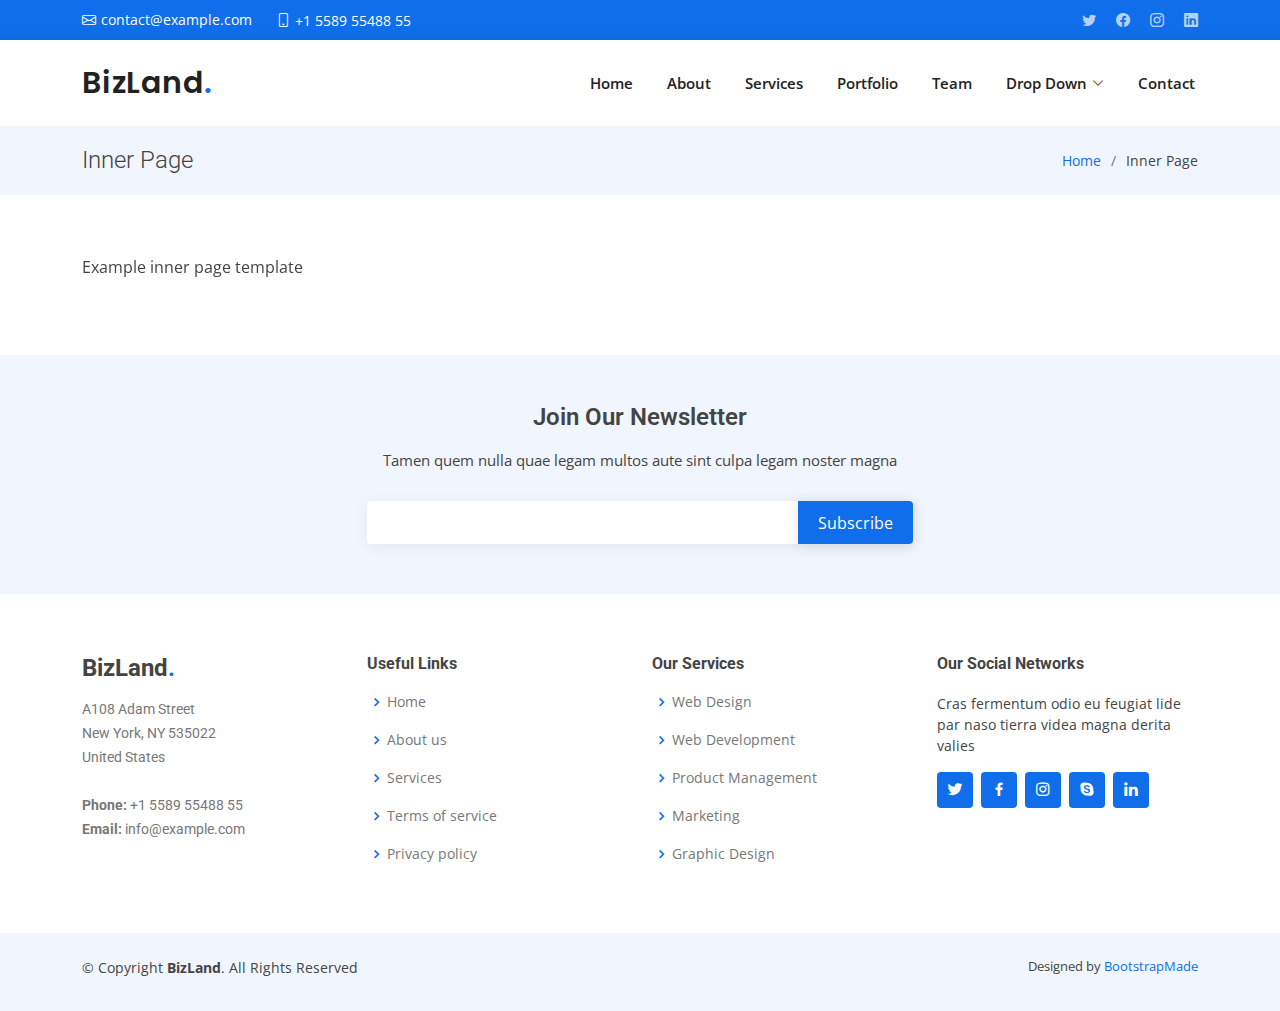
<file: inner-page.html>
<!DOCTYPE html>
<html lang="en">

<head>
  <meta charset="utf-8">
  <meta content="width=device-width, initial-scale=1.0" name="viewport">

  <title>Inner Page - UI UX Design School</title>
  <meta content="" name="description">
  <meta content="" name="keywords">

  <!-- Favicons -->
  <link href="assets/img/favicon.png" rel="icon">
  <link href="assets/img/apple-touch-icon.png" rel="apple-touch-icon">

  <!-- Google Fonts -->
  <link href="https://fonts.googleapis.com/css?family=Open+Sans:300,300i,400,400i,600,600i,700,700i|Roboto:300,300i,400,400i,500,500i,600,600i,700,700i|Poppins:300,300i,400,400i,500,500i,600,600i,700,700i" rel="stylesheet">

  <!-- Vendor CSS Files -->
  <link href="assets/vendor/aos/aos.css" rel="stylesheet">
  <link href="assets/vendor/bootstrap/css/bootstrap.min.css" rel="stylesheet">
  <link href="assets/vendor/bootstrap-icons/bootstrap-icons.css" rel="stylesheet">
  <link href="assets/vendor/boxicons/css/boxicons.min.css" rel="stylesheet">
  <link href="assets/vendor/glightbox/css/glightbox.min.css" rel="stylesheet">
  <link href="assets/vendor/swiper/swiper-bundle.min.css" rel="stylesheet">

  <!-- Template Main CSS File -->
  <link href="assets/css/style.css" rel="stylesheet">

  <!-- =======================================================
  * Template Name: BizLand - v3.9.1
  * Template URL: https://bootstrapmade.com/bizland-bootstrap-business-template/
  * Author: BootstrapMade.com
  * License: https://bootstrapmade.com/license/
  ======================================================== -->
</head>

<body>

  <!-- ======= Top Bar ======= -->
  <section id="topbar" class="d-flex align-items-center">
    <div class="container d-flex justify-content-center justify-content-md-between">
      <div class="contact-info d-flex align-items-center">
        <i class="bi bi-envelope d-flex align-items-center"><a href="mailto:contact@example.com">contact@example.com</a></i>
        <i class="bi bi-phone d-flex align-items-center ms-4"><span>+1 5589 55488 55</span></i>
      </div>
      <div class="social-links d-none d-md-flex align-items-center">
        <a href="#" class="twitter"><i class="bi bi-twitter"></i></a>
        <a href="#" class="facebook"><i class="bi bi-facebook"></i></a>
        <a href="#" class="instagram"><i class="bi bi-instagram"></i></a>
        <a href="#" class="linkedin"><i class="bi bi-linkedin"></i></i></a>
      </div>
    </div>
  </section>

  <!-- ======= Header ======= -->
  <header id="header" class="d-flex align-items-center">
    <div class="container d-flex align-items-center justify-content-between">

      <h1 class="logo"><a href="index.html">BizLand<span>.</span></a></h1>
      <!-- Uncomment below if you prefer to use an image logo -->
      <!-- <a href="index.html" class="logo"><img src="assets/img/logo.png" alt=""></a>-->

      <nav id="navbar" class="navbar">
        <ul>
          <li><a class="nav-link scrollto " href="#hero">Home</a></li>
          <li><a class="nav-link scrollto" href="#about">About</a></li>
          <li><a class="nav-link scrollto" href="#services">Services</a></li>
          <li><a class="nav-link scrollto " href="#portfolio">Portfolio</a></li>
          <li><a class="nav-link scrollto" href="#team">Team</a></li>
          <li class="dropdown"><a href="#"><span>Drop Down</span> <i class="bi bi-chevron-down"></i></a>
            <ul>
              <li><a href="#">Drop Down 1</a></li>
              <li class="dropdown"><a href="#"><span>Deep Drop Down</span> <i class="bi bi-chevron-right"></i></a>
                <ul>
                  <li><a href="#">Deep Drop Down 1</a></li>
                  <li><a href="#">Deep Drop Down 2</a></li>
                  <li><a href="#">Deep Drop Down 3</a></li>
                  <li><a href="#">Deep Drop Down 4</a></li>
                  <li><a href="#">Deep Drop Down 5</a></li>
                </ul>
              </li>
              <li><a href="#">Drop Down 2</a></li>
              <li><a href="#">Drop Down 3</a></li>
              <li><a href="#">Drop Down 4</a></li>
            </ul>
          </li>
          <li><a class="nav-link scrollto" href="#contact">Contact</a></li>
        </ul>
        <i class="bi bi-list mobile-nav-toggle"></i>
      </nav><!-- .navbar -->

    </div>
  </header><!-- End Header -->

  <main id="main" data-aos="fade-up">

    <!-- ======= Breadcrumbs ======= -->
    <section class="breadcrumbs">
      <div class="container">

        <div class="d-flex justify-content-between align-items-center">
          <h2>Inner Page</h2>
          <ol>
            <li><a href="index.html">Home</a></li>
            <li>Inner Page</li>
          </ol>
        </div>

      </div>
    </section><!-- End Breadcrumbs -->

    <section class="inner-page">
      <div class="container">
        <p>
          Example inner page template
        </p>
      </div>
    </section>

  </main><!-- End #main -->

  <!-- ======= Footer ======= -->
  <footer id="footer">

    <div class="footer-newsletter">
      <div class="container">
        <div class="row justify-content-center">
          <div class="col-lg-6">
            <h4>Join Our Newsletter</h4>
            <p>Tamen quem nulla quae legam multos aute sint culpa legam noster magna</p>
            <form action="" method="post">
              <input type="email" name="email"><input type="submit" value="Subscribe">
            </form>
          </div>
        </div>
      </div>
    </div>

    <div class="footer-top">
      <div class="container">
        <div class="row">

          <div class="col-lg-3 col-md-6 footer-contact">
            <h3>BizLand<span>.</span></h3>
            <p>
              A108 Adam Street <br>
              New York, NY 535022<br>
              United States <br><br>
              <strong>Phone:</strong> +1 5589 55488 55<br>
              <strong>Email:</strong> info@example.com<br>
            </p>
          </div>

          <div class="col-lg-3 col-md-6 footer-links">
            <h4>Useful Links</h4>
            <ul>
              <li><i class="bx bx-chevron-right"></i> <a href="#">Home</a></li>
              <li><i class="bx bx-chevron-right"></i> <a href="#">About us</a></li>
              <li><i class="bx bx-chevron-right"></i> <a href="#">Services</a></li>
              <li><i class="bx bx-chevron-right"></i> <a href="#">Terms of service</a></li>
              <li><i class="bx bx-chevron-right"></i> <a href="#">Privacy policy</a></li>
            </ul>
          </div>

          <div class="col-lg-3 col-md-6 footer-links">
            <h4>Our Services</h4>
            <ul>
              <li><i class="bx bx-chevron-right"></i> <a href="#">Web Design</a></li>
              <li><i class="bx bx-chevron-right"></i> <a href="#">Web Development</a></li>
              <li><i class="bx bx-chevron-right"></i> <a href="#">Product Management</a></li>
              <li><i class="bx bx-chevron-right"></i> <a href="#">Marketing</a></li>
              <li><i class="bx bx-chevron-right"></i> <a href="#">Graphic Design</a></li>
            </ul>
          </div>

          <div class="col-lg-3 col-md-6 footer-links">
            <h4>Our Social Networks</h4>
            <p>Cras fermentum odio eu feugiat lide par naso tierra videa magna derita valies</p>
            <div class="social-links mt-3">
              <a href="#" class="twitter"><i class="bx bxl-twitter"></i></a>
              <a href="#" class="facebook"><i class="bx bxl-facebook"></i></a>
              <a href="#" class="instagram"><i class="bx bxl-instagram"></i></a>
              <a href="#" class="google-plus"><i class="bx bxl-skype"></i></a>
              <a href="#" class="linkedin"><i class="bx bxl-linkedin"></i></a>
            </div>
          </div>

        </div>
      </div>
    </div>

    <div class="container py-4">
      <div class="copyright">
        &copy; Copyright <strong><span>BizLand</span></strong>. All Rights Reserved
      </div>
      <div class="credits">
        <!-- All the links in the footer should remain intact. -->
        <!-- You can delete the links only if you purchased the pro version. -->
        <!-- Licensing information: https://bootstrapmade.com/license/ -->
        <!-- Purchase the pro version with working PHP/AJAX contact form: https://bootstrapmade.com/bizland-bootstrap-business-template/ -->
        Designed by <a href="https://bootstrapmade.com/">BootstrapMade</a>
      </div>
    </div>
  </footer><!-- End Footer -->

  <div id="preloader"></div>
  <a href="#" class="back-to-top d-flex align-items-center justify-content-center"><i class="bi bi-arrow-up-short"></i></a>

  <!-- Vendor JS Files -->
  <script src="assets/vendor/purecounter/purecounter_vanilla.js"></script>
  <script src="assets/vendor/aos/aos.js"></script>
  <script src="assets/vendor/bootstrap/js/bootstrap.bundle.min.js"></script>
  <script src="assets/vendor/glightbox/js/glightbox.min.js"></script>
  <script src="assets/vendor/isotope-layout/isotope.pkgd.min.js"></script>
  <script src="assets/vendor/swiper/swiper-bundle.min.js"></script>
  <script src="assets/vendor/waypoints/noframework.waypoints.js"></script>
  <script src="assets/vendor/php-email-form/validate.js"></script>

  <!-- Template Main JS File -->
  <script src="assets/js/main.js"></script>

</body>

</html>
</file>
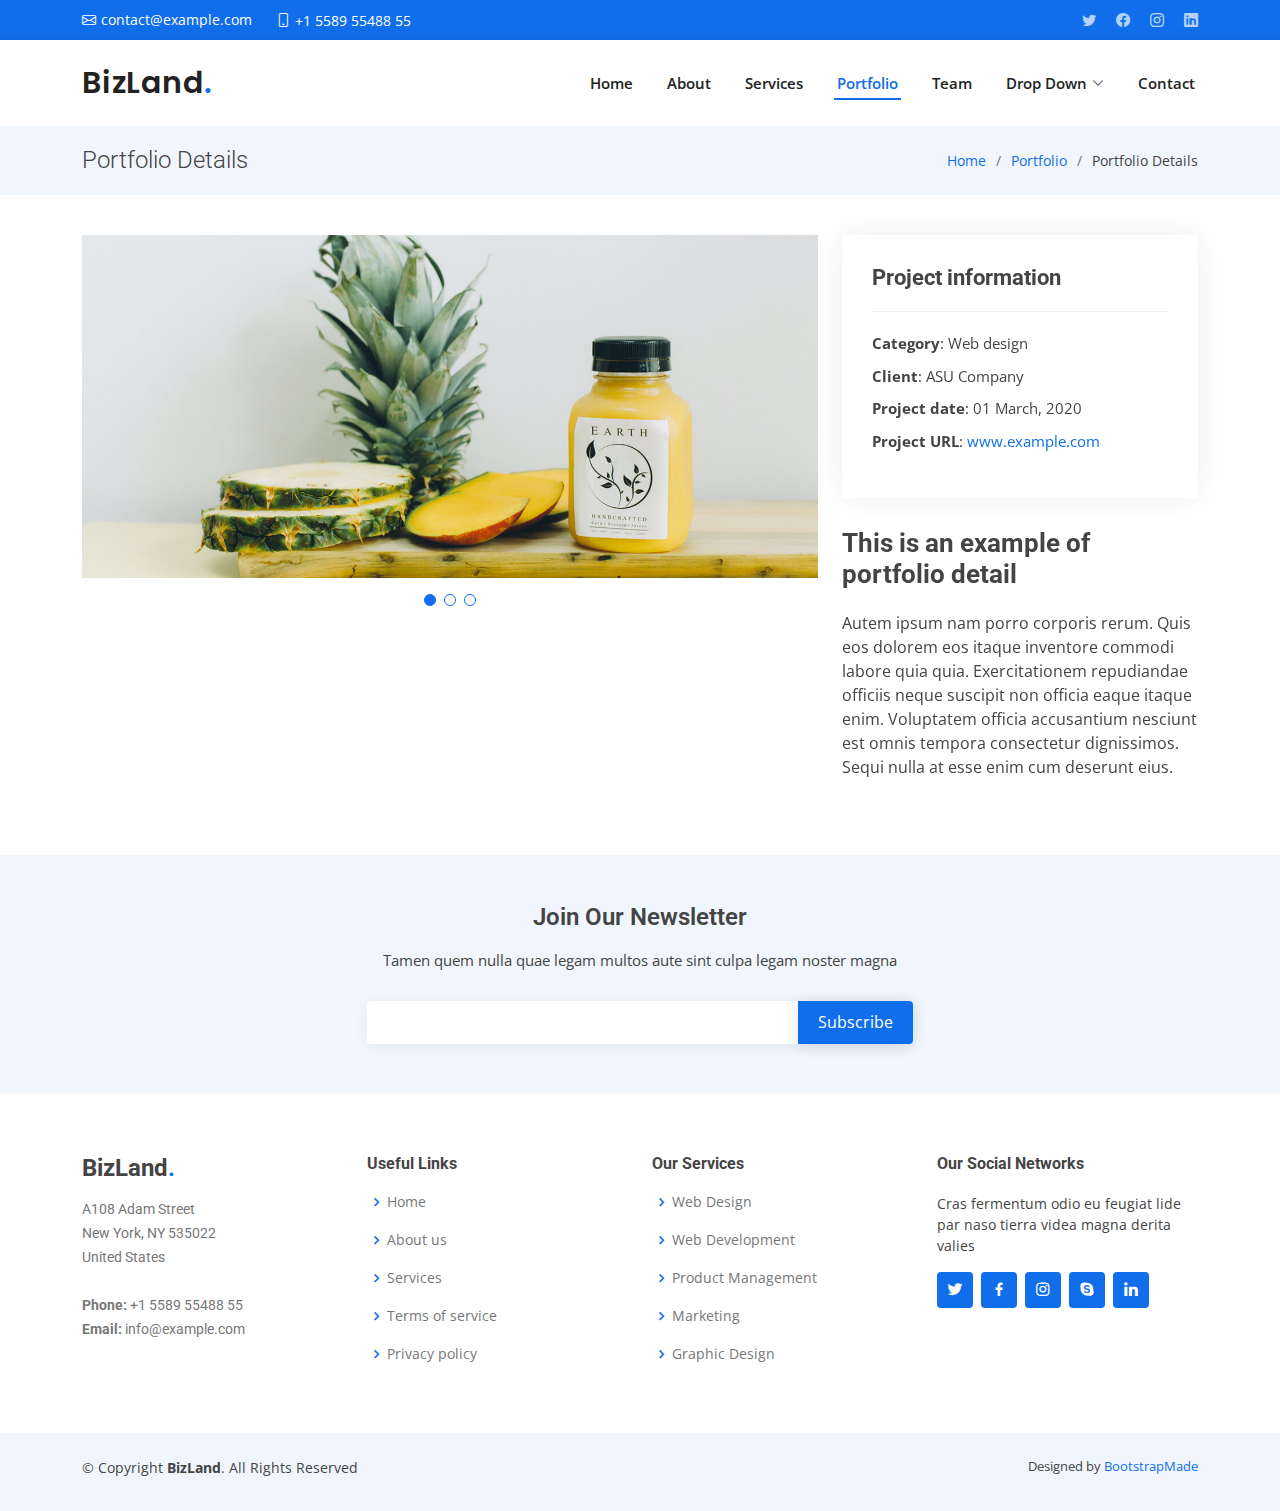
<file: portfolio-details.html>
<!DOCTYPE html>
<html lang="en">

<head>
  <meta charset="utf-8">
  <meta content="width=device-width, initial-scale=1.0" name="viewport">

  <title>Portfolio Details - UI UX Design School</title>
  <meta content="" name="description">
  <meta content="" name="keywords">

  <!-- Favicons -->
  <link href="assets/img/favicon.png" rel="icon">
  <link href="assets/img/apple-touch-icon.png" rel="apple-touch-icon">

  <!-- Google Fonts -->
  <link href="https://fonts.googleapis.com/css?family=Open+Sans:300,300i,400,400i,600,600i,700,700i|Roboto:300,300i,400,400i,500,500i,600,600i,700,700i|Poppins:300,300i,400,400i,500,500i,600,600i,700,700i" rel="stylesheet">

  <!-- Vendor CSS Files -->
  <link href="assets/vendor/aos/aos.css" rel="stylesheet">
  <link href="assets/vendor/bootstrap/css/bootstrap.min.css" rel="stylesheet">
  <link href="assets/vendor/bootstrap-icons/bootstrap-icons.css" rel="stylesheet">
  <link href="assets/vendor/boxicons/css/boxicons.min.css" rel="stylesheet">
  <link href="assets/vendor/glightbox/css/glightbox.min.css" rel="stylesheet">
  <link href="assets/vendor/swiper/swiper-bundle.min.css" rel="stylesheet">

  <!-- Template Main CSS File -->
  <link href="assets/css/style.css" rel="stylesheet">

  <!-- =======================================================
  * Template Name: BizLand - v3.9.1
  * Template URL: https://bootstrapmade.com/bizland-bootstrap-business-template/
  * Author: BootstrapMade.com
  * License: https://bootstrapmade.com/license/
  ======================================================== -->
</head>

<body>

  <!-- ======= Top Bar ======= -->
  <section id="topbar" class="d-flex align-items-center">
    <div class="container d-flex justify-content-center justify-content-md-between">
      <div class="contact-info d-flex align-items-center">
        <i class="bi bi-envelope d-flex align-items-center"><a href="mailto:contact@example.com">contact@example.com</a></i>
        <i class="bi bi-phone d-flex align-items-center ms-4"><span>+1 5589 55488 55</span></i>
      </div>
      <div class="social-links d-none d-md-flex align-items-center">
        <a href="#" class="twitter"><i class="bi bi-twitter"></i></a>
        <a href="#" class="facebook"><i class="bi bi-facebook"></i></a>
        <a href="#" class="instagram"><i class="bi bi-instagram"></i></a>
        <a href="#" class="linkedin"><i class="bi bi-linkedin"></i></i></a>
      </div>
    </div>
  </section>

  <!-- ======= Header ======= -->
  <header id="header" class="d-flex align-items-center">
    <div class="container d-flex align-items-center justify-content-between">

      <h1 class="logo"><a href="index.html">BizLand<span>.</span></a></h1>
      <!-- Uncomment below if you prefer to use an image logo -->
      <!-- <a href="index.html" class="logo"><img src="assets/img/logo.png" alt=""></a>-->

      <nav id="navbar" class="navbar">
        <ul>
          <li><a class="nav-link scrollto " href="#hero">Home</a></li>
          <li><a class="nav-link scrollto" href="#about">About</a></li>
          <li><a class="nav-link scrollto" href="#services">Services</a></li>
          <li><a class="nav-link scrollto active" href="#portfolio">Portfolio</a></li>
          <li><a class="nav-link scrollto" href="#team">Team</a></li>
          <li class="dropdown"><a href="#"><span>Drop Down</span> <i class="bi bi-chevron-down"></i></a>
            <ul>
              <li><a href="#">Drop Down 1</a></li>
              <li class="dropdown"><a href="#"><span>Deep Drop Down</span> <i class="bi bi-chevron-right"></i></a>
                <ul>
                  <li><a href="#">Deep Drop Down 1</a></li>
                  <li><a href="#">Deep Drop Down 2</a></li>
                  <li><a href="#">Deep Drop Down 3</a></li>
                  <li><a href="#">Deep Drop Down 4</a></li>
                  <li><a href="#">Deep Drop Down 5</a></li>
                </ul>
              </li>
              <li><a href="#">Drop Down 2</a></li>
              <li><a href="#">Drop Down 3</a></li>
              <li><a href="#">Drop Down 4</a></li>
            </ul>
          </li>
          <li><a class="nav-link scrollto" href="#contact">Contact</a></li>
        </ul>
        <i class="bi bi-list mobile-nav-toggle"></i>
      </nav><!-- .navbar -->

    </div>
  </header><!-- End Header -->

  <main id="main" data-aos="fade-up">

    <!-- ======= Breadcrumbs Section ======= -->
    <section class="breadcrumbs">
      <div class="container">

        <div class="d-flex justify-content-between align-items-center">
          <h2>Portfolio Details</h2>
          <ol>
            <li><a href="index.html">Home</a></li>
            <li><a href="portfolio.html">Portfolio</a></li>
            <li>Portfolio Details</li>
          </ol>
        </div>

      </div>
    </section><!-- Breadcrumbs Section -->

    <!-- ======= Portfolio Details Section ======= -->
    <section id="portfolio-details" class="portfolio-details">
      <div class="container">

        <div class="row gy-4">

          <div class="col-lg-8">
            <div class="portfolio-details-slider swiper">
              <div class="swiper-wrapper align-items-center">

                <div class="swiper-slide">
                  <img src="assets/img/portfolio/portfolio-details-1.jpg" alt="">
                </div>

                <div class="swiper-slide">
                  <img src="assets/img/portfolio/portfolio-details-2.jpg" alt="">
                </div>

                <div class="swiper-slide">
                  <img src="assets/img/portfolio/portfolio-details-3.jpg" alt="">
                </div>

              </div>
              <div class="swiper-pagination"></div>
            </div>
          </div>

          <div class="col-lg-4">
            <div class="portfolio-info">
              <h3>Project information</h3>
              <ul>
                <li><strong>Category</strong>: Web design</li>
                <li><strong>Client</strong>: ASU Company</li>
                <li><strong>Project date</strong>: 01 March, 2020</li>
                <li><strong>Project URL</strong>: <a href="#">www.example.com</a></li>
              </ul>
            </div>
            <div class="portfolio-description">
              <h2>This is an example of portfolio detail</h2>
              <p>
                Autem ipsum nam porro corporis rerum. Quis eos dolorem eos itaque inventore commodi labore quia quia. Exercitationem repudiandae officiis neque suscipit non officia eaque itaque enim. Voluptatem officia accusantium nesciunt est omnis tempora consectetur dignissimos. Sequi nulla at esse enim cum deserunt eius.
              </p>
            </div>
          </div>

        </div>

      </div>
    </section><!-- End Portfolio Details Section -->

  </main><!-- End #main -->

  <!-- ======= Footer ======= -->
  <footer id="footer">

    <div class="footer-newsletter">
      <div class="container">
        <div class="row justify-content-center">
          <div class="col-lg-6">
            <h4>Join Our Newsletter</h4>
            <p>Tamen quem nulla quae legam multos aute sint culpa legam noster magna</p>
            <form action="" method="post">
              <input type="email" name="email"><input type="submit" value="Subscribe">
            </form>
          </div>
        </div>
      </div>
    </div>

    <div class="footer-top">
      <div class="container">
        <div class="row">

          <div class="col-lg-3 col-md-6 footer-contact">
            <h3>BizLand<span>.</span></h3>
            <p>
              A108 Adam Street <br>
              New York, NY 535022<br>
              United States <br><br>
              <strong>Phone:</strong> +1 5589 55488 55<br>
              <strong>Email:</strong> info@example.com<br>
            </p>
          </div>

          <div class="col-lg-3 col-md-6 footer-links">
            <h4>Useful Links</h4>
            <ul>
              <li><i class="bx bx-chevron-right"></i> <a href="#">Home</a></li>
              <li><i class="bx bx-chevron-right"></i> <a href="#">About us</a></li>
              <li><i class="bx bx-chevron-right"></i> <a href="#">Services</a></li>
              <li><i class="bx bx-chevron-right"></i> <a href="#">Terms of service</a></li>
              <li><i class="bx bx-chevron-right"></i> <a href="#">Privacy policy</a></li>
            </ul>
          </div>

          <div class="col-lg-3 col-md-6 footer-links">
            <h4>Our Services</h4>
            <ul>
              <li><i class="bx bx-chevron-right"></i> <a href="#">Web Design</a></li>
              <li><i class="bx bx-chevron-right"></i> <a href="#">Web Development</a></li>
              <li><i class="bx bx-chevron-right"></i> <a href="#">Product Management</a></li>
              <li><i class="bx bx-chevron-right"></i> <a href="#">Marketing</a></li>
              <li><i class="bx bx-chevron-right"></i> <a href="#">Graphic Design</a></li>
            </ul>
          </div>

          <div class="col-lg-3 col-md-6 footer-links">
            <h4>Our Social Networks</h4>
            <p>Cras fermentum odio eu feugiat lide par naso tierra videa magna derita valies</p>
            <div class="social-links mt-3">
              <a href="#" class="twitter"><i class="bx bxl-twitter"></i></a>
              <a href="#" class="facebook"><i class="bx bxl-facebook"></i></a>
              <a href="#" class="instagram"><i class="bx bxl-instagram"></i></a>
              <a href="#" class="google-plus"><i class="bx bxl-skype"></i></a>
              <a href="#" class="linkedin"><i class="bx bxl-linkedin"></i></a>
            </div>
          </div>

        </div>
      </div>
    </div>

    <div class="container py-4">
      <div class="copyright">
        &copy; Copyright <strong><span>BizLand</span></strong>. All Rights Reserved
      </div>
      <div class="credits">
        <!-- All the links in the footer should remain intact. -->
        <!-- You can delete the links only if you purchased the pro version. -->
        <!-- Licensing information: https://bootstrapmade.com/license/ -->
        <!-- Purchase the pro version with working PHP/AJAX contact form: https://bootstrapmade.com/bizland-bootstrap-business-template/ -->
        Designed by <a href="https://bootstrapmade.com/">BootstrapMade</a>
      </div>
    </div>
  </footer><!-- End Footer -->

  <div id="preloader"></div>
  <a href="#" class="back-to-top d-flex align-items-center justify-content-center"><i class="bi bi-arrow-up-short"></i></a>

  <!-- Vendor JS Files -->
  <script src="assets/vendor/purecounter/purecounter_vanilla.js"></script>
  <script src="assets/vendor/aos/aos.js"></script>
  <script src="assets/vendor/bootstrap/js/bootstrap.bundle.min.js"></script>
  <script src="assets/vendor/glightbox/js/glightbox.min.js"></script>
  <script src="assets/vendor/isotope-layout/isotope.pkgd.min.js"></script>
  <script src="assets/vendor/swiper/swiper-bundle.min.js"></script>
  <script src="assets/vendor/waypoints/noframework.waypoints.js"></script>
  <script src="assets/vendor/php-email-form/validate.js"></script>

  <!-- Template Main JS File -->
  <script src="assets/js/main.js"></script>

</body>

</html>
</file>
<file: assets/css/style.css>
/**
* Template Name: BizLand - v3.9.1
* Template URL: https://bootstrapmade.com/bizland-bootstrap-business-template/
* Author: BootstrapMade.com
* License: https://bootstrapmade.com/license/
*/

/*--------------------------------------------------------------
# General
--------------------------------------------------------------*/
body {
  font-family: "Open Sans", sans-serif;
  color: #444444;
}

a {
  color: #106eea;
  text-decoration: none;
}

a:hover {
  color: #3b8af2;
  text-decoration: none;
}

h1,
h2,
h3,
h4,
h5,
h6 {
  font-family: "Roboto", sans-serif;
}

/*--------------------------------------------------------------
# Preloader
--------------------------------------------------------------*/
#preloader {
  position: fixed;
  top: 0;
  left: 0;
  right: 0;
  bottom: 0;
  z-index: 9999;
  overflow: hidden;
  background: #fff;
}

#preloader:before {
  content: "";
  position: fixed;
  top: calc(50% - 30px);
  left: calc(50% - 30px);
  border: 6px solid #106eea;
  border-top-color: #e2eefd;
  border-radius: 50%;
  width: 60px;
  height: 60px;
  -webkit-animation: animate-preloader 1s linear infinite;
  animation: animate-preloader 1s linear infinite;
}

@-webkit-keyframes animate-preloader {
  0% {
    transform: rotate(0deg);
  }

  100% {
    transform: rotate(360deg);
  }
}

@keyframes animate-preloader {
  0% {
    transform: rotate(0deg);
  }

  100% {
    transform: rotate(360deg);
  }
}

/*--------------------------------------------------------------
# Back to top button
--------------------------------------------------------------*/
.back-to-top {
  position: fixed;
  visibility: hidden;
  opacity: 0;
  right: 15px;
  bottom: 15px;
  z-index: 996;
  background: #106eea;
  width: 40px;
  height: 40px;
  border-radius: 4px;
  transition: all 0.4s;
}

.back-to-top i {
  font-size: 28px;
  color: #fff;
  line-height: 0;
}

.back-to-top:hover {
  background: #3284f1;
  color: #fff;
}

.back-to-top.active {
  visibility: visible;
  opacity: 1;
}

/*--------------------------------------------------------------
# Disable aos animation delay on mobile devices
--------------------------------------------------------------*/
@media screen and (max-width: 768px) {
  [data-aos-delay] {
    transition-delay: 0 !important;
  }
}

/*--------------------------------------------------------------
# Top Bar
--------------------------------------------------------------*/
#topbar {
  background: #106eea;
  height: 40px;
  font-size: 14px;
  transition: all 0.5s;
  color: #fff;
  padding: 0;
}

#topbar .contact-info i {
  font-style: normal;
  color: #fff;
}

#topbar .contact-info i a,
#topbar .contact-info i span {
  padding-left: 5px;
  color: #fff;
}

#topbar .contact-info i a {
  line-height: 0;
  transition: 0.3s;
  transition: 0.3s;
}

#topbar .contact-info i a:hover {
  color: #fff;
  text-decoration: underline;
}

#topbar .social-links a {
  color: rgba(255, 255, 255, 0.7);
  line-height: 0;
  transition: 0.3s;
  margin-left: 20px;
}

#topbar .social-links a:hover {
  color: white;
}

/*--------------------------------------------------------------
# Header
--------------------------------------------------------------*/
#header {
  background: #fff;
  transition: all 0.5s;
  z-index: 997;
  height: 86px;
  box-shadow: 0px 2px 15px rgba(0, 0, 0, 0.1);
}

#header.fixed-top {
  height: 70px;
}

#header .logo {
  font-size: 30px;
  margin: 0;
  padding: 0;
  line-height: 1;
  font-weight: 600;
  letter-spacing: 0.8px;
  font-family: "Poppins", sans-serif;
}

#header .logo a {
  color: #222222;
}

#header .logo a span {
  color: #106eea;
}

#header .logo img {
  max-height: 40px;
}

.scrolled-offset {
  margin-top: 70px;
}

/*--------------------------------------------------------------
# Navigation Menu
--------------------------------------------------------------*/
/**
* Desktop Navigation 
*/
.navbar {
  padding: 0;
}

.navbar ul {
  margin: 0;
  padding: 0;
  display: flex;
  list-style: none;
  align-items: center;
}

.navbar li {
  position: relative;
}

.navbar>ul>li {
  white-space: nowrap;
  padding: 10px 0 10px 28px;
}

.navbar a,
.navbar a:focus {
  display: flex;
  align-items: center;
  justify-content: space-between;
  padding: 0 3px;
  font-size: 15px;
  font-weight: 600;
  color: #222222;
  white-space: nowrap;
  transition: 0.3s;
  position: relative;
}

.navbar a i,
.navbar a:focus i {
  font-size: 12px;
  line-height: 0;
  margin-left: 5px;
}

.navbar>ul>li>a:before {
  content: "";
  position: absolute;
  width: 100%;
  height: 2px;
  bottom: -6px;
  left: 0;
  background-color: #106eea;
  visibility: hidden;
  width: 0px;
  transition: all 0.3s ease-in-out 0s;
}

.navbar a:hover:before,
.navbar li:hover>a:before,
.navbar .active:before {
  visibility: visible;
  width: 100%;
}

.navbar a:hover,
.navbar .active,
.navbar .active:focus,
.navbar li:hover>a {
  color: #106eea;
}

.navbar .dropdown ul {
  display: block;
  position: absolute;
  left: 28px;
  top: calc(100% + 30px);
  margin: 0;
  padding: 10px 0;
  z-index: 99;
  opacity: 0;
  visibility: hidden;
  background: #fff;
  box-shadow: 0px 0px 30px rgba(127, 137, 161, 0.25);
  transition: 0.3s;
}

.navbar .dropdown ul li {
  min-width: 200px;
}

.navbar .dropdown ul a {
  padding: 10px 20px;
  font-weight: 400;
}

.navbar .dropdown ul a i {
  font-size: 12px;
}

.navbar .dropdown ul a:hover,
.navbar .dropdown ul .active:hover,
.navbar .dropdown ul li:hover>a {
  color: #106eea;
}

.navbar .dropdown:hover>ul {
  opacity: 1;
  top: 100%;
  visibility: visible;
}

.navbar .dropdown .dropdown ul {
  top: 0;
  left: calc(100% - 30px);
  visibility: hidden;
}

.navbar .dropdown .dropdown:hover>ul {
  opacity: 1;
  top: 0;
  left: 100%;
  visibility: visible;
}

@media (max-width: 1366px) {
  .navbar .dropdown .dropdown ul {
    left: -90%;
  }

  .navbar .dropdown .dropdown:hover>ul {
    left: -100%;
  }
}

/**
* Mobile Navigation 
*/
.mobile-nav-toggle {
  color: #222222;
  font-size: 28px;
  cursor: pointer;
  display: none;
  line-height: 0;
  transition: 0.5s;
}

.mobile-nav-toggle.bi-x {
  color: #fff;
}

@media (max-width: 991px) {
  .mobile-nav-toggle {
    display: block;
  }

  .navbar ul {
    display: none;
  }
}

.navbar-mobile {
  position: fixed;
  overflow: hidden;
  top: 0;
  right: 0;
  left: 0;
  bottom: 0;
  background: rgba(9, 9, 9, 0.9);
  transition: 0.3s;
  z-index: 999;
}

.navbar-mobile .mobile-nav-toggle {
  position: absolute;
  top: 15px;
  right: 15px;
}

.navbar-mobile ul {
  display: block;
  position: absolute;
  top: 55px;
  right: 15px;
  bottom: 15px;
  left: 15px;
  padding: 10px 0;
  background-color: #fff;
  overflow-y: auto;
  transition: 0.3s;
}

.navbar-mobile a,
.navbar-mobile a:focus {
  padding: 10px 20px;
  font-size: 15px;
  color: #222222;
}

.navbar-mobile>ul>li {
  padding: 0;
}

.navbar-mobile a:hover:before,
.navbar-mobile li:hover>a:before,
.navbar-mobile .active:before {
  visibility: hidden;
}

.navbar-mobile a:hover,
.navbar-mobile .active,
.navbar-mobile li:hover>a {
  color: #106eea;
}

.navbar-mobile .getstarted,
.navbar-mobile .getstarted:focus {
  margin: 15px;
}

.navbar-mobile .dropdown ul {
  position: static;
  display: none;
  margin: 10px 20px;
  padding: 10px 0;
  z-index: 99;
  opacity: 1;
  visibility: visible;
  background: #fff;
  box-shadow: 0px 0px 30px rgba(127, 137, 161, 0.25);
}

.navbar-mobile .dropdown ul li {
  min-width: 200px;
}

.navbar-mobile .dropdown ul a {
  padding: 10px 20px;
}

.navbar-mobile .dropdown ul a i {
  font-size: 12px;
}

.navbar-mobile .dropdown ul a:hover,
.navbar-mobile .dropdown ul .active:hover,
.navbar-mobile .dropdown ul li:hover>a {
  color: #106eea;
}

.navbar-mobile .dropdown>.dropdown-active {
  display: block;
}

/*--------------------------------------------------------------
# Hero Section
--------------------------------------------------------------*/
#hero {
  width: 100%;
  height: 75vh;
  background: url("../img/hero-bg.jpg") top left;
  background-size: cover;
  position: relative;
}

#hero:before {
  content: "";
  background: rgba(255, 255, 255, 0.6);
  position: absolute;
  bottom: 0;
  top: 0;
  left: 0;
  right: 0;
}

#hero .container {
  position: relative;
}

#hero h1 {
  margin: 0;
  font-size: 48px;
  font-weight: 700;
  line-height: 56px;
  color: #222222;
  font-family: "Poppins", sans-serif;
}

#hero h1 span {
  color: #106eea;
}

#hero h2 {
  color: #555555;
  margin: 5px 0 30px 0;
  font-size: 24px;
  font-weight: 400;
}

#hero .btn-get-started {
  font-family: "Roboto", sans-serif;
  text-transform: uppercase;
  font-weight: 500;
  font-size: 14px;
  letter-spacing: 1px;
  display: inline-block;
  padding: 10px 28px;
  border-radius: 4px;
  transition: 0.5s;
  color: #fff;
  background: #106eea;
}

#hero .btn-get-started:hover {
  background: #247cf0;
}

#hero .btn-watch-video {
  font-size: 16px;
  transition: 0.5s;
  margin-left: 25px;
  color: #222222;
  font-weight: 600;
  display: flex;
  align-items: center;
}

#hero .btn-watch-video i {
  color: #106eea;
  font-size: 32px;
  transition: 0.3s;
  line-height: 0;
  margin-right: 8px;
}

#hero .btn-watch-video:hover {
  color: #106eea;
}

#hero .btn-watch-video:hover i {
  color: #3b8af2;
}

@media (min-width: 1024px) {
  #hero {
    background-attachment: fixed;
  }
}

@media (max-width: 768px) {
  #hero {
    height: 100vh;
  }

  #hero h1 {
    font-size: 28px;
    line-height: 36px;
  }

  #hero h2 {
    font-size: 18px;
    line-height: 24px;
    margin-bottom: 30px;
  }

  #hero .btn-get-started,
  #hero .btn-watch-video {
    font-size: 13px;
  }
}

@media (max-height: 500px) {
  #hero {
    height: 120vh;
  }
}

/*--------------------------------------------------------------
# Sections General
--------------------------------------------------------------*/
section {
  padding: 60px 0;
  overflow: hidden;
}

.section-bg {
  background-color: #f6f9fe;
}

.section-title {
  text-align: center;
  padding-bottom: 30px;
}

.section-title h2 {
  font-size: 13px;
  letter-spacing: 1px;
  font-weight: 700;
  padding: 8px 20px;
  margin: 0;
  background: #e7f1fd;
  color: #106eea;
  display: inline-block;
  text-transform: uppercase;
  border-radius: 50px;
}

.section-title h3 {
  margin: 15px 0 0 0;
  font-size: 32px;
  font-weight: 700;
}

.section-title h3 span {
  color: #106eea;
}

.section-title p {
  margin: 15px auto 0 auto;
  font-weight: 600;
}

@media (min-width: 1024px) {
  .section-title p {
    width: 50%;
  }
}

/*--------------------------------------------------------------
# Breadcrumbs
--------------------------------------------------------------*/
.breadcrumbs {
  padding: 20px 0;
  background-color: #f1f6fe;
  min-height: 40px;
}

.breadcrumbs h2 {
  font-size: 24px;
  font-weight: 300;
  margin: 0;
}

@media (max-width: 992px) {
  .breadcrumbs h2 {
    margin: 0 0 10px 0;
  }
}

.breadcrumbs ol {
  display: flex;
  flex-wrap: wrap;
  list-style: none;
  padding: 0;
  margin: 0;
  font-size: 14px;
}

.breadcrumbs ol li+li {
  padding-left: 10px;
}

.breadcrumbs ol li+li::before {
  display: inline-block;
  padding-right: 10px;
  color: #6c757d;
  content: "/";
}

@media (max-width: 768px) {
  .breadcrumbs .d-flex {
    display: block !important;
  }

  .breadcrumbs ol {
    display: block;
  }

  .breadcrumbs ol li {
    display: inline-block;
  }
}

/*--------------------------------------------------------------
# Featured Services
--------------------------------------------------------------*/
.featured-services .icon-box {
  padding: 30px;
  position: relative;
  overflow: hidden;
  background: #fff;
  box-shadow: 0 0 29px 0 rgba(68, 88, 144, 0.12);
  transition: all 0.3s ease-in-out;
  border-radius: 8px;
  z-index: 1;
}

.featured-services .icon-box::before {
  content: "";
  position: absolute;
  background: #cbe0fb;
  right: 0;
  left: 0;
  bottom: 0;
  top: 100%;
  transition: all 0.3s;
  z-index: -1;
}

.featured-services .icon-box:hover::before {
  background: #106eea;
  top: 0;
  border-radius: 0px;
}

.featured-services .icon {
  margin-bottom: 15px;
}

.featured-services .icon i {
  font-size: 48px;
  line-height: 1;
  color: #106eea;
  transition: all 0.3s ease-in-out;
}

.featured-services .title {
  font-weight: 700;
  margin-bottom: 15px;
  font-size: 18px;
}

.featured-services .title a {
  color: #111;
}

.featured-services .description {
  font-size: 15px;
  line-height: 28px;
  margin-bottom: 0;
}

.featured-services .icon-box:hover .title a,
.featured-services .icon-box:hover .description {
  color: #fff;
}

.featured-services .icon-box:hover .icon i {
  color: #fff;
}

/*--------------------------------------------------------------
# About
--------------------------------------------------------------*/
.about .content h3 {
  font-weight: 600;
  font-size: 26px;
}

.about .content ul {
  list-style: none;
  padding: 0;
}

.about .content ul li {
  display: flex;
  align-items: flex-start;
  margin-bottom: 35px;
}

.about .content ul li:first-child {
  margin-top: 35px;
}

.about .content ul i {
  background: #fff;
  box-shadow: 0px 6px 15px rgba(16, 110, 234, 0.12);
  font-size: 24px;
  padding: 20px;
  margin-right: 15px;
  color: #106eea;
  border-radius: 50px;
}

.about .content ul h5 {
  font-size: 18px;
  color: #555555;
}

.about .content ul p {
  font-size: 15px;
}

.about .content p:last-child {
  margin-bottom: 0;
}

/*--------------------------------------------------------------
# Skills
--------------------------------------------------------------*/
.skills .progress {
  height: 60px;
  display: block;
  background: none;
  border-radius: 0;
}

.skills .progress .skill {
  padding: 0;
  margin: 0 0 6px 0;
  text-transform: uppercase;
  display: block;
  font-weight: 600;
  font-family: "Poppins", sans-serif;
  color: #222222;
}

.skills .progress .skill .val {
  float: right;
  font-style: normal;
}

.skills .progress-bar-wrap {
  background: #e2eefd;
  height: 10px;
}

.skills .progress-bar {
  width: 1px;
  height: 10px;
  transition: 0.9s;
  background-color: #106eea;
}

/*--------------------------------------------------------------
# Counts
--------------------------------------------------------------*/
.counts {
  padding: 70px 0 60px;
}

.counts .count-box {
  padding: 30px 30px 25px 30px;
  width: 100%;
  position: relative;
  text-align: center;
  background: #f1f6fe;
}

.counts .count-box i {
  position: absolute;
  top: -28px;
  left: 50%;
  transform: translateX(-50%);
  font-size: 24px;
  background: #106eea;
  color: #fff;
  width: 56px;
  height: 56px;
  line-height: 0;
  border-radius: 50px;
  border: 5px solid #fff;
  display: inline-flex;
  align-items: center;
  justify-content: center;
}

.counts .count-box span {
  font-size: 36px;
  display: block;
  font-weight: 600;
  color: #062b5b;
}

.counts .count-box p {
  padding: 0;
  margin: 0;
  font-family: "Roboto", sans-serif;
  font-size: 14px;
}

/*--------------------------------------------------------------
# Clients
--------------------------------------------------------------*/
.clients {
  padding: 15px 0;
  text-align: center;
}

.clients img {
  max-width: 45%;
  transition: all 0.4s ease-in-out;
  display: inline-block;
  padding: 15px 0;
}

.clients img:hover {
  transform: scale(1.15);
}

@media (max-width: 768px) {
  .clients img {
    max-width: 40%;
  }
}

/*--------------------------------------------------------------
# Services
--------------------------------------------------------------*/
.services .icon-box {
  text-align: center;
  border: 1px solid #e2eefd;
  padding: 80px 20px;
  transition: all ease-in-out 0.3s;
  background: #fff;
}

.services .icon-box .icon {
  margin: 0 auto;
  width: 64px;
  height: 64px;
  background: #f1f6fe;
  border-radius: 4px;
  border: 1px solid #deebfd;
  display: flex;
  align-items: center;
  justify-content: center;
  margin-bottom: 20px;
  transition: ease-in-out 0.3s;
}

.services .icon-box .icon i {
  color: #3b8af2;
  font-size: 28px;
  transition: ease-in-out 0.3s;
}

.services .icon-box h4 {
  font-weight: 700;
  margin-bottom: 15px;
  font-size: 24px;
}

.services .icon-box h4 a {
  color: #222222;
  transition: ease-in-out 0.3s;
}

.services .icon-box p {
  line-height: 24px;
  font-size: 14px;
  margin-bottom: 0;
}

.services .icon-box:hover {
  border-color: #fff;
  box-shadow: 0px 0 25px 0 rgba(16, 110, 234, 0.1);
}

.services .icon-box:hover h4 a,
.services .icon-box:hover .icon i {
  color: #106eea;
}

.services .icon-box:hover .icon {
  border-color: #106eea;
}

/*--------------------------------------------------------------
# Testimonials
--------------------------------------------------------------*/
.testimonials {
  padding: 80px 0;
  background: url("../img/testimonials-bg.jpg") no-repeat;
  background-position: center center;
  background-size: cover;
  position: relative;
}

.testimonials::before {
  content: "";
  position: absolute;
  left: 0;
  right: 0;
  top: 0;
  bottom: 0;
  background: rgba(0, 0, 0, 0.7);
}

.testimonials .section-header {
  margin-bottom: 40px;
}

.testimonials .testimonials-carousel,
.testimonials .testimonials-slider {
  overflow: hidden;
}

.testimonials .testimonial-item {
  text-align: center;
  color: #fff;
}

.testimonials .testimonial-item .testimonial-img {
  width: 100px;
  border-radius: 50%;
  border: 6px solid rgba(255, 255, 255, 0.15);
  margin: 0 auto;
}

.testimonials .testimonial-item h3 {
  font-size: 20px;
  font-weight: bold;
  margin: 10px 0 5px 0;
  color: #fff;
}

.testimonials .testimonial-item h4 {
  font-size: 14px;
  color: #ddd;
  margin: 0 0 15px 0;
}

.testimonials .testimonial-item .quote-icon-left,
.testimonials .testimonial-item .quote-icon-right {
  color: rgba(255, 255, 255, 0.4);
  font-size: 26px;
}

.testimonials .testimonial-item .quote-icon-left {
  display: inline-block;
  left: -5px;
  position: relative;
}

.testimonials .testimonial-item .quote-icon-right {
  display: inline-block;
  right: -5px;
  position: relative;
  top: 10px;
}

.testimonials .testimonial-item p {
  font-style: italic;
  margin: 0 auto 15px auto;
  color: #eee;
}

.testimonials .swiper-pagination {
  margin-top: 20px;
  position: relative;
}

.testimonials .swiper-pagination .swiper-pagination-bullet {
  width: 12px;
  height: 12px;
  background-color: rgba(255, 255, 255, 0.5);
  opacity: 1;
}

.testimonials .swiper-pagination .swiper-pagination-bullet-active {
  background-color: #106eea;
}

@media (min-width: 992px) {
  .testimonials .testimonial-item p {
    width: 80%;
  }
}

/*--------------------------------------------------------------
# Portfolio
--------------------------------------------------------------*/
.portfolio #portfolio-flters {
  padding: 0;
  margin: 0 auto 15px auto;
  list-style: none;
  text-align: center;
  border-radius: 50px;
  padding: 2px 15px;
}

.portfolio #portfolio-flters li {
  cursor: pointer;
  display: inline-block;
  padding: 10px 15px 8px 15px;
  font-size: 16px;
  font-weight: 600;
  line-height: 1;
  text-transform: uppercase;
  color: #444444;
  margin-bottom: 5px;
  transition: all 0.3s ease-in-out;
}

.portfolio #portfolio-flters li:hover,
.portfolio #portfolio-flters li.filter-active {
  color: #106eea;
}

.portfolio #portfolio-flters li:last-child {
  margin-right: 0;
}

.portfolio .portfolio-item {
  margin-bottom: 30px;
}

.portfolio .portfolio-item .portfolio-info {
  opacity: 0;
  position: absolute;
  left: 30px;
  right: 30px;
  bottom: 0;
  z-index: 3;
  transition: all ease-in-out 0.3s;
  background: rgba(255, 255, 255, 0.9);
  padding: 15px;
}

.portfolio .portfolio-item .portfolio-info h4 {
  font-size: 18px;
  color: #fff;
  font-weight: 600;
  color: #222222;
}

.portfolio .portfolio-item .portfolio-info p {
  color: #555555;
  font-size: 14px;
  margin-bottom: 0;
}

.portfolio .portfolio-item .portfolio-info .preview-link,
.portfolio .portfolio-item .portfolio-info .details-link {
  position: absolute;
  right: 40px;
  font-size: 24px;
  top: calc(50% - 18px);
  color: #3c3c3c;
}

.portfolio .portfolio-item .portfolio-info .preview-link:hover,
.portfolio .portfolio-item .portfolio-info .details-link:hover {
  color: #106eea;
}

.portfolio .portfolio-item .portfolio-info .details-link {
  right: 10px;
}

.portfolio .portfolio-item .portfolio-links {
  opacity: 0;
  left: 0;
  right: 0;
  text-align: center;
  z-index: 3;
  position: absolute;
  transition: all ease-in-out 0.3s;
}

.portfolio .portfolio-item .portfolio-links a {
  color: #fff;
  margin: 0 2px;
  font-size: 28px;
  display: inline-block;
  transition: 0.3s;
}

.portfolio .portfolio-item .portfolio-links a:hover {
  color: #6ba7f5;
}

.portfolio .portfolio-item:hover .portfolio-info {
  opacity: 1;
  bottom: 20px;
}

/*--------------------------------------------------------------
# Portfolio Details
--------------------------------------------------------------*/
.portfolio-details {
  padding-top: 40px;
}

.portfolio-details .portfolio-details-slider img {
  width: 100%;
}

.portfolio-details .portfolio-details-slider .swiper-pagination {
  margin-top: 20px;
  position: relative;
}

.portfolio-details .portfolio-details-slider .swiper-pagination .swiper-pagination-bullet {
  width: 12px;
  height: 12px;
  background-color: #fff;
  opacity: 1;
  border: 1px solid #106eea;
}

.portfolio-details .portfolio-details-slider .swiper-pagination .swiper-pagination-bullet-active {
  background-color: #106eea;
}

.portfolio-details .portfolio-info {
  padding: 30px;
  box-shadow: 0px 0 30px rgba(34, 34, 34, 0.08);
}

.portfolio-details .portfolio-info h3 {
  font-size: 22px;
  font-weight: 700;
  margin-bottom: 20px;
  padding-bottom: 20px;
  border-bottom: 1px solid #eee;
}

.portfolio-details .portfolio-info ul {
  list-style: none;
  padding: 0;
  font-size: 15px;
}

.portfolio-details .portfolio-info ul li+li {
  margin-top: 10px;
}

.portfolio-details .portfolio-description {
  padding-top: 30px;
}

.portfolio-details .portfolio-description h2 {
  font-size: 26px;
  font-weight: 700;
  margin-bottom: 20px;
}

.portfolio-details .portfolio-description p {
  padding: 0;
}

/*--------------------------------------------------------------
# Team
--------------------------------------------------------------*/
.team {
  padding: 60px 0;
}

.team .member {
  margin-bottom: 20px;
  overflow: hidden;
  border-radius: 4px;
  background: #fff;
  box-shadow: 0px 2px 15px rgba(16, 110, 234, 0.15);
}

.team .member .member-img {
  position: relative;
  overflow: hidden;
}

.team .member .social {
  position: absolute;
  left: 0;
  bottom: 30px;
  right: 0;
  opacity: 0;
  transition: ease-in-out 0.3s;
  text-align: center;
}

.team .member .social a {
  transition: color 0.3s;
  color: #222222;
  margin: 0 3px;
  padding-top: 7px;
  border-radius: 4px;
  width: 36px;
  height: 36px;
  background: rgba(16, 110, 234, 0.8);
  display: inline-block;
  transition: ease-in-out 0.3s;
  color: #fff;
}

.team .member .social a:hover {
  background: #3b8af2;
}

.team .member .social i {
  font-size: 18px;
}

.team .member .member-info {
  padding: 25px 15px;
}

.team .member .member-info h4 {
  font-weight: 700;
  margin-bottom: 5px;
  font-size: 18px;
  color: #222222;
}

.team .member .member-info span {
  display: block;
  font-size: 13px;
  font-weight: 400;
  color: #aaaaaa;
}

.team .member .member-info p {
  font-style: italic;
  font-size: 14px;
  line-height: 26px;
  color: #777777;
}

.team .member:hover .social {
  opacity: 1;
  bottom: 15px;
}

/*--------------------------------------------------------------
# Pricing
--------------------------------------------------------------*/
.pricing .box {
  padding: 20px;
  background: #fff;
  text-align: center;
  box-shadow: 0px 0px 4px rgba(0, 0, 0, 0.12);
  border-radius: 5px;
  position: relative;
  overflow: hidden;
}

.pricing .box h3 {
  font-weight: 400;
  margin: -20px -20px 20px -20px;
  padding: 20px 15px;
  font-size: 16px;
  font-weight: 600;
  color: #777777;
  background: #f8f8f8;
}

.pricing .box h4 {
  font-size: 36px;
  color: #106eea;
  font-weight: 600;
  font-family: "Poppins", sans-serif;
  margin-bottom: 20px;
}

.pricing .box h4 sup {
  font-size: 20px;
  top: -15px;
  left: -3px;
}

.pricing .box h4 span {
  color: #bababa;
  font-size: 16px;
  font-weight: 300;
}

.pricing .box ul {
  padding: 0;
  list-style: none;
  color: #444444;
  text-align: center;
  line-height: 20px;
  font-size: 14px;
}

.pricing .box ul li {
  padding-bottom: 16px;
}

.pricing .box ul i {
  color: #106eea;
  font-size: 18px;
  padding-right: 4px;
}

.pricing .box ul .na {
  color: #ccc;
  text-decoration: line-through;
}

.pricing .btn-wrap {
  margin: 20px -20px -20px -20px;
  padding: 20px 15px;
  background: #f8f8f8;
  text-align: center;
}

.pricing .btn-buy {
  background: #106eea;
  display: inline-block;
  padding: 8px 35px 10px 35px;
  border-radius: 4px;
  color: #fff;
  transition: none;
  font-size: 14px;
  font-weight: 400;
  font-family: "Roboto", sans-serif;
  font-weight: 600;
  transition: 0.3s;
}

.pricing .btn-buy:hover {
  background: #3b8af2;
}

.pricing .featured h3 {
  color: #fff;
  background: #106eea;
}

.pricing .advanced {
  width: 200px;
  position: absolute;
  top: 18px;
  right: -68px;
  transform: rotate(45deg);
  z-index: 1;
  font-size: 14px;
  padding: 1px 0 3px 0;
  background: #106eea;
  color: #fff;
}

/*--------------------------------------------------------------
# Frequently Asked Questions
--------------------------------------------------------------*/
.faq {
  padding: 60px 0;
}

.faq .faq-list {
  padding: 0;
  list-style: none;
}

.faq .faq-list li {
  border-bottom: 1px solid #d4e5fc;
  margin-bottom: 20px;
  padding-bottom: 20px;
}

.faq .faq-list .question {
  display: block;
  position: relative;
  font-family: #106eea;
  font-size: 18px;
  line-height: 24px;
  font-weight: 400;
  padding-left: 25px;
  cursor: pointer;
  color: #0d58ba;
  transition: 0.3s;
}

.faq .faq-list i {
  font-size: 16px;
  position: absolute;
  left: 0;
  top: -2px;
}

.faq .faq-list p {
  margin-bottom: 0;
  padding: 10px 0 0 25px;
}

.faq .faq-list .icon-show {
  display: none;
}

.faq .faq-list .collapsed {
  color: black;
}

.faq .faq-list .collapsed:hover {
  color: #106eea;
}

.faq .faq-list .collapsed .icon-show {
  display: inline-block;
  transition: 0.6s;
}

.faq .faq-list .collapsed .icon-close {
  display: none;
  transition: 0.6s;
}

/*--------------------------------------------------------------
# Contact
--------------------------------------------------------------*/
.contact .info-box {
  color: #444444;
  text-align: center;
  box-shadow: 0 0 30px rgba(214, 215, 216, 0.3);
  padding: 20px 0 30px 0;
}

.contact .info-box i {
  font-size: 32px;
  color: #106eea;
  border-radius: 50%;
  padding: 8px;
  border: 2px dotted #b3d1fa;
}

.contact .info-box h3 {
  font-size: 20px;
  color: #777777;
  font-weight: 700;
  margin: 10px 0;
}

.contact .info-box p {
  padding: 0;
  line-height: 24px;
  font-size: 14px;
  margin-bottom: 0;
}

.contact .php-email-form {
  box-shadow: 0 0 30px rgba(214, 215, 216, 0.4);
  padding: 30px;
}

.contact .php-email-form .error-message {
  display: none;
  color: #fff;
  background: #ed3c0d;
  text-align: left;
  padding: 15px;
  font-weight: 600;
}

.contact .php-email-form .error-message br+br {
  margin-top: 25px;
}

.contact .php-email-form .sent-message {
  display: none;
  color: #fff;
  background: #18d26e;
  text-align: center;
  padding: 15px;
  font-weight: 600;
}

.contact .php-email-form .loading {
  display: none;
  background: #fff;
  text-align: center;
  padding: 15px;
}

.contact .php-email-form .loading:before {
  content: "";
  display: inline-block;
  border-radius: 50%;
  width: 24px;
  height: 24px;
  margin: 0 10px -6px 0;
  border: 3px solid #18d26e;
  border-top-color: #eee;
  -webkit-animation: animate-loading 1s linear infinite;
  animation: animate-loading 1s linear infinite;
}

.contact .php-email-form .form-group {
  margin-bottom: 20px;
}

.contact .php-email-form input,
.contact .php-email-form textarea {
  border-radius: 0;
  box-shadow: none;
  font-size: 14px;
}

.contact .php-email-form input:focus,
.contact .php-email-form textarea:focus {
  border-color: #106eea;
}

.contact .php-email-form input {
  padding: 10px 15px;
}

.contact .php-email-form textarea {
  padding: 12px 15px;
}

.contact .php-email-form button[type=submit] {
  background: #106eea;
  border: 0;
  padding: 10px 30px;
  color: #fff;
  transition: 0.4s;
  border-radius: 4px;
}

.contact .php-email-form button[type=submit]:hover {
  background: #3b8af2;
}

@-webkit-keyframes animate-loading {
  0% {
    transform: rotate(0deg);
  }

  100% {
    transform: rotate(360deg);
  }
}

@keyframes animate-loading {
  0% {
    transform: rotate(0deg);
  }

  100% {
    transform: rotate(360deg);
  }
}

/*--------------------------------------------------------------
# Footer
--------------------------------------------------------------*/
#footer {
  background: #fff;
  padding: 0 0 30px 0;
  color: #444444;
  font-size: 14px;
  background: #f1f6fe;
}

#footer .footer-newsletter {
  padding: 50px 0;
  background: #f1f6fe;
  text-align: center;
  font-size: 15px;
}

#footer .footer-newsletter h4 {
  font-size: 24px;
  margin: 0 0 20px 0;
  padding: 0;
  line-height: 1;
  font-weight: 600;
}

#footer .footer-newsletter form {
  margin-top: 30px;
  background: #fff;
  padding: 6px 10px;
  position: relative;
  border-radius: 4px;
  box-shadow: 0px 2px 15px rgba(0, 0, 0, 0.06);
  text-align: left;
}

#footer .footer-newsletter form input[type=email] {
  border: 0;
  padding: 4px 8px;
  width: calc(100% - 100px);
}

#footer .footer-newsletter form input[type=submit] {
  position: absolute;
  top: 0;
  right: 0;
  bottom: 0;
  border: 0;
  background: none;
  font-size: 16px;
  padding: 0 20px;
  background: #106eea;
  color: #fff;
  transition: 0.3s;
  border-radius: 0 4px 4px 0;
  box-shadow: 0px 2px 15px rgba(0, 0, 0, 0.1);
}

#footer .footer-newsletter form input[type=submit]:hover {
  background: #0d58ba;
}

#footer .footer-top {
  padding: 60px 0 30px 0;
  background: #fff;
}

#footer .footer-top .footer-contact {
  margin-bottom: 30px;
}

#footer .footer-top .footer-contact h3 {
  font-size: 24px;
  margin: 0 0 15px 0;
  padding: 2px 0 2px 0;
  line-height: 1;
  font-weight: 700;
}

#footer .footer-top .footer-contact h3 span {
  color: #106eea;
}

#footer .footer-top .footer-contact p {
  font-size: 14px;
  line-height: 24px;
  margin-bottom: 0;
  font-family: "Roboto", sans-serif;
  color: #777777;
}

#footer .footer-top h4 {
  font-size: 16px;
  font-weight: bold;
  color: #444444;
  position: relative;
  padding-bottom: 12px;
}

#footer .footer-top .footer-links {
  margin-bottom: 30px;
}

#footer .footer-top .footer-links ul {
  list-style: none;
  padding: 0;
  margin: 0;
}

#footer .footer-top .footer-links ul i {
  padding-right: 2px;
  color: #106eea;
  font-size: 18px;
  line-height: 1;
}

#footer .footer-top .footer-links ul li {
  padding: 10px 0;
  display: flex;
  align-items: center;
}

#footer .footer-top .footer-links ul li:first-child {
  padding-top: 0;
}

#footer .footer-top .footer-links ul a {
  color: #777777;
  transition: 0.3s;
  display: inline-block;
  line-height: 1;
}

#footer .footer-top .footer-links ul a:hover {
  text-decoration: none;
  color: #106eea;
}

#footer .footer-top .social-links a {
  font-size: 18px;
  display: inline-block;
  background: #106eea;
  color: #fff;
  line-height: 1;
  padding: 8px 0;
  margin-right: 4px;
  border-radius: 4px;
  text-align: center;
  width: 36px;
  height: 36px;
  transition: 0.3s;
}

#footer .footer-top .social-links a:hover {
  background: #3b8af2;
  color: #fff;
  text-decoration: none;
}

#footer .copyright {
  text-align: center;
  float: left;
}

#footer .credits {
  float: right;
  text-align: center;
  font-size: 13px;
  color: #444444;
}

@media (max-width: 768px) {

  #footer .copyright,
  #footer .credits {
    float: none;
    text-align: center;
    padding: 2px 0;
  }
}

.slick-slide {
  margin: 0px 20px;
}

.slick-slide img {
  width: 100%;
}

.slick-slider
{
  position: relative;
  display: block;
  box-sizing: border-box;
  -webkit-user-select: none;
  -moz-user-select: none;
  -ms-user-select: none;
          user-select: none;
  -webkit-touch-callout: none;
  -khtml-user-select: none;
  -ms-touch-action: pan-y;
      touch-action: pan-y;
  -webkit-tap-highlight-color: transparent;
}

.slick-list
{
  position: relative;
  display: block;
  overflow: hidden;
  margin: 0;
  padding: 0;
}
.slick-list:focus
{
  outline: none;
}
.slick-list.dragging
{
  cursor: pointer;
  cursor: hand;
}

.slick-slider .slick-track,
.slick-slider .slick-list
{
  -webkit-transform: translate3d(0, 0, 0);
     -moz-transform: translate3d(0, 0, 0);
      -ms-transform: translate3d(0, 0, 0);
       -o-transform: translate3d(0, 0, 0);
          transform: translate3d(0, 0, 0);
}

.slick-track
{
  position: relative;
  top: 0;
  left: 0;
  display: block;
}
.slick-track:before,
.slick-track:after
{
  display: table;
  content: '';
}
.slick-track:after
{
  clear: both;
}
.slick-loading .slick-track
{
  visibility: hidden;
}

.slick-slide
{
  display: none;
  float: left;
  height: 100%;
  min-height: 1px;
}
[dir='rtl'] .slick-slide
{
  float: right;
}
.slick-slide img
{
  display: block;
}
.slick-slide.slick-loading img
{
  display: none;
}
.slick-slide.dragging img
{
  pointer-events: none;
}
.slick-initialized .slick-slide
{
  display: block;
}
.slick-loading .slick-slide
{
  visibility: hidden;
}
.slick-vertical .slick-slide
{
  display: block;
  height: auto;
  border: 1px solid transparent;
}
.slick-arrow.slick-hidden {
  display: none;
}
</file>
